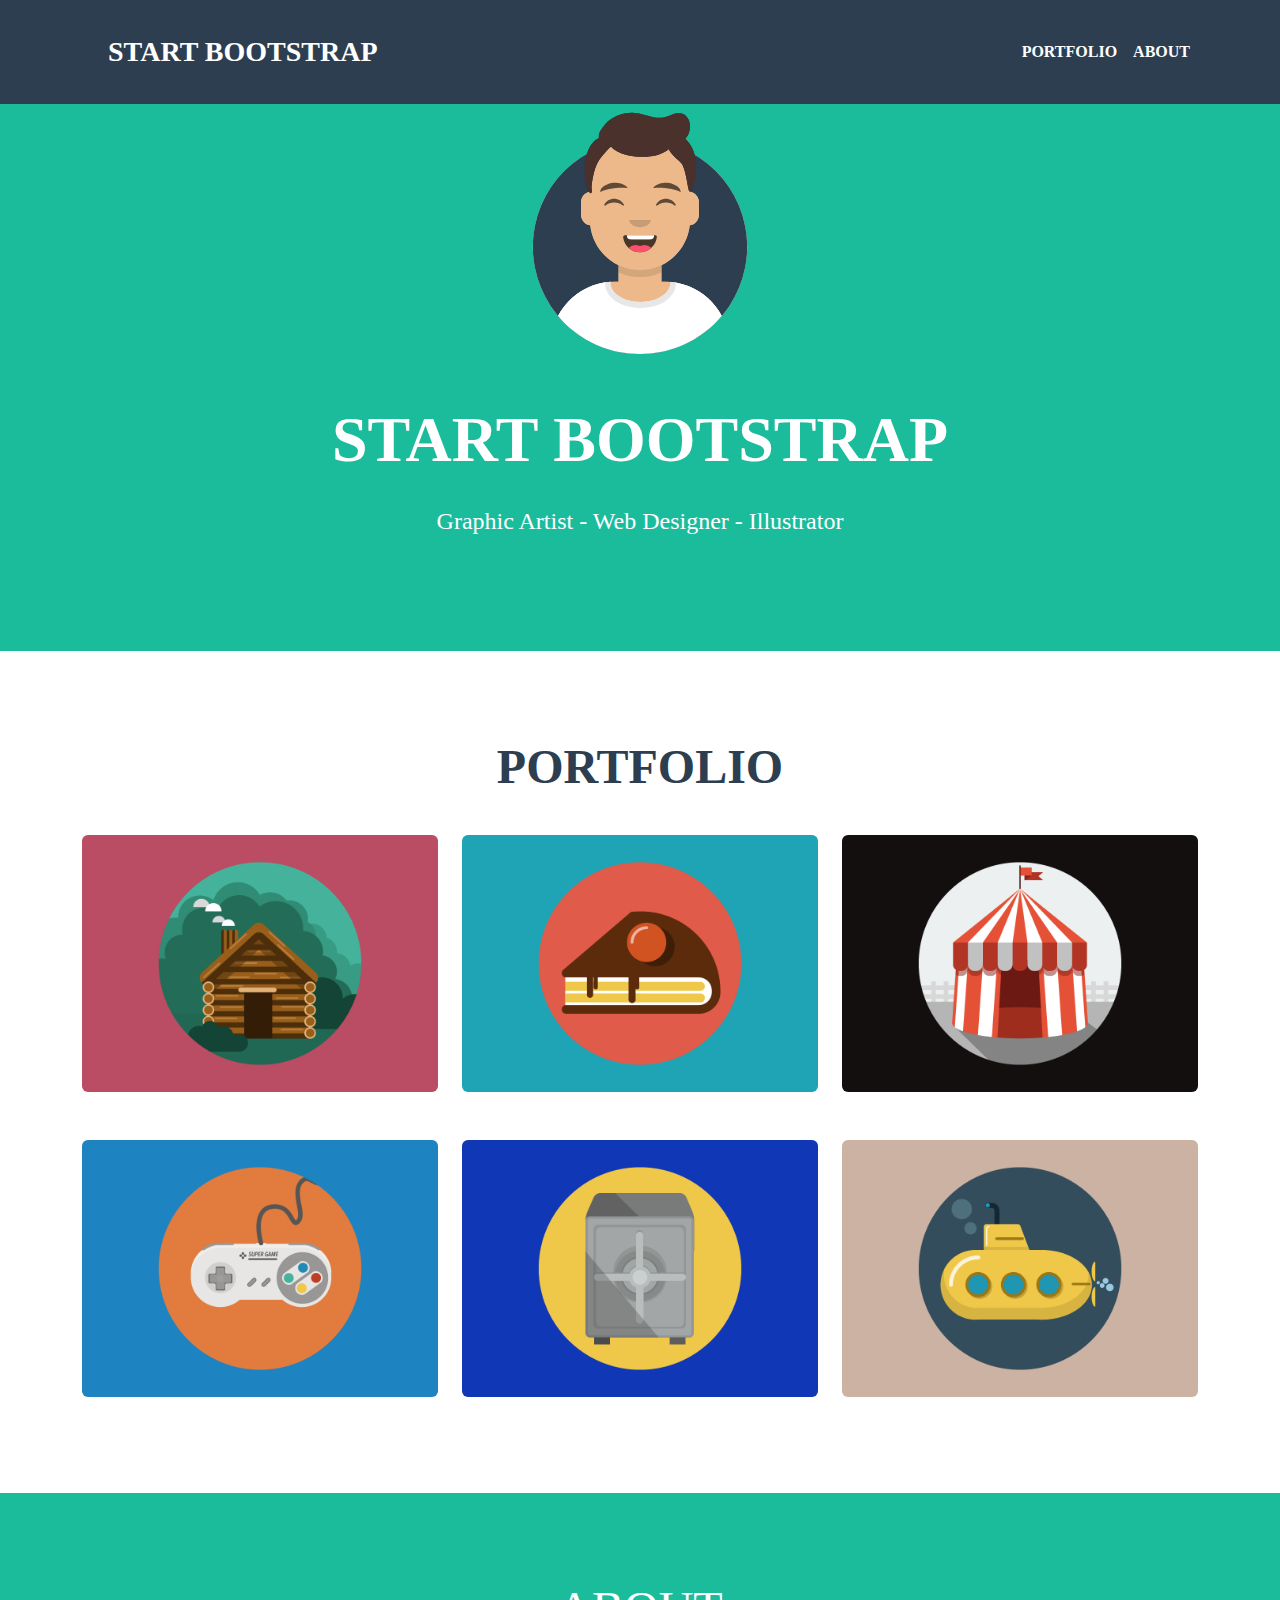
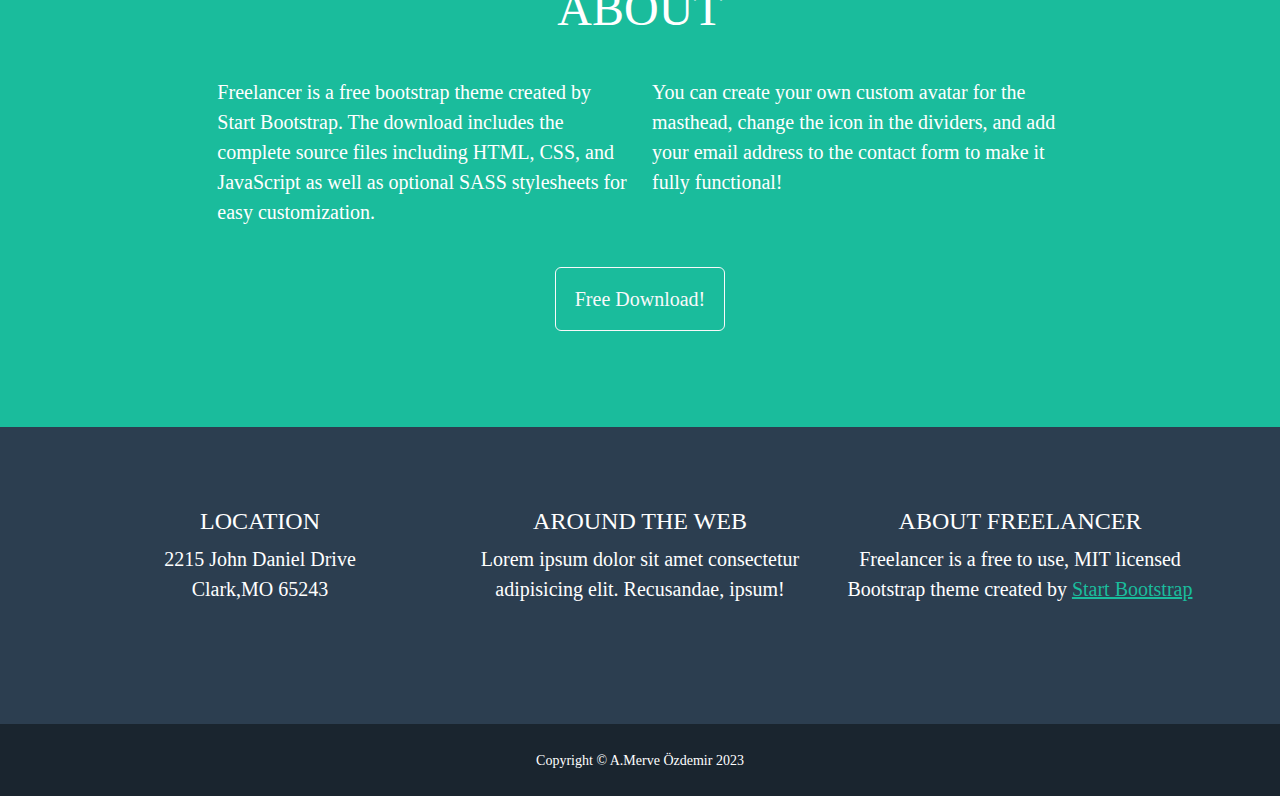
<file: Freelancer-Start Bootstrap Theme.html>
<!DOCTYPE html>
<!-- saved from url=(0057)file:///C:/Users/merve/Documents/GitHub/proje1/index.html -->
<html lang="tr"><head><meta http-equiv="Content-Type" content="text/html; charset=UTF-8">
  
  <meta name="viewport" content="width=device-width, initial-scale=1.0">
  <title>Freelancer-Start Bootstrap Theme</title>
  <link href="./Freelancer-Start Bootstrap Theme_files/bootstrap.min.css" rel="stylesheet" integrity="sha384-T3c6CoIi6uLrA9TneNEoa7RxnatzjcDSCmG1MXxSR1GAsXEV/Dwwykc2MPK8M2HN" crossorigin="anonymous">
  <link rel="stylesheet" href="./Freelancer-Start Bootstrap Theme_files/style.css">
</head>

<body id="page-top">
  <nav class="navbar navbar-expand-lg">
    <div class="container">
      <a class="navbar-brand" href="file:///C:/Users/merve/Documents/GitHub/proje1/index.html#page-top">START BOOTSTRAP</a>
      <button class="navbar-toggler" type="button" data-bs-toggle="collapse" data-bs-target="#navbarNav" aria-controls="navbarNav" aria-expanded="false" aria-label="Toggle navigation">
        <span class="navbar-toggler-icon"></span>
      </button>
      <div class="collapse navbar-collapse" id="navbarNav">
        <ul class="navbar-nav ms-auto">
          <li class="nav-item">
            <a class="nav-link mx-auto" href="file:///C:/Users/merve/Documents/GitHub/proje1/index.html#portfolio.">PORTFOLIO</a>
          </li>
          <li class="nav-item">
            <a class="nav-link mx-auto" href="file:///C:/Users/merve/Documents/GitHub/proje1/index.html#about.">ABOUT</a>
          </li>


        </ul>
      </div>
    </div>
  </nav>
  <section>
    <div class="container-header">
      <img class="mx-auto" src="./Freelancer-Start Bootstrap Theme_files/avataaars.svg" alt="avatar" id="avatar">
      <h1 class="mt-5 mb-0 mx-auto">START BOOTSTRAP</h1>
      <p class="mt-4 mx-auto">Graphic Artist - Web Designer - Illustrator</p>
    </div>
  </section>
  <section class="portfolio" id="portfolio.">
    <div class="container">
      <h2 class="mb-5">PORTFOLIO</h2>
      <div class="row">
        <div class="col-4 mb-5">
          <img src="./Freelancer-Start Bootstrap Theme_files/cabin.png" class="rounded float-start" alt="cabin">
        </div>
        <div class="col-4 mb-5">
          <img src="./Freelancer-Start Bootstrap Theme_files/cake.png" class="rounded mx-auto d-block" alt="cake">
        </div>
        <div class="col-4 mb-5">
          <img src="./Freelancer-Start Bootstrap Theme_files/circus.png" class="rounded float-end" alt="circus">
        </div>
      </div>
      <div class="row">
        <div class="col-4">
          <img src="./Freelancer-Start Bootstrap Theme_files/game.png" class="rounded float-start" alt="game">
        </div>
        <div class="col-4">
          <img src="./Freelancer-Start Bootstrap Theme_files/safe.png" class="rounded mx-auto d-block" alt="safe">
        </div>
        <div class="col-4">
          <img src="./Freelancer-Start Bootstrap Theme_files/submarine.png" class="rounded float-end" alt="submarine">
        </div>
      </div>
    </div>
  </section>
  <section class="about" id="about.">
    <div class="container-about">
      <h2 class="mb-5">ABOUT</h2>
      <div class="row mt-5">
        <div class="col-4 ms-auto">
          <p>Freelancer is a free bootstrap theme created by Start Bootstrap. The download includes the complete source files including HTML, CSS, and JavaScript as well as optional SASS stylesheets for easy customization.</p>
        </div>
        <div class="col-4 me-auto">
          <p>You can create your own custom avatar for the masthead, change the icon in the dividers, and add your email address to the contact form to make it fully functional!</p>

        </div>


      </div>
      <div class="mt-4" id="buttons">
        <button type="button" class="btn btn-outline-light">Free Download!</button>
      </div>
    </div>
  </section>
  <section class="location">
    <div class="container">
      <div class="row">
        <div class="col-4 mb-4">
          <h4>LOCATION</h4>
          <p>2215 John Daniel Drive<br>
            Clark,MO 65243</p>
        </div>
        <div class="col-4">
          <h4>AROUND THE WEB</h4>
          <p>Lorem ipsum dolor sit amet consectetur adipisicing elit. Recusandae, ipsum!</p>
        </div>
        <div class="col-4">
          <h4>ABOUT FREELANCER</h4>
          <p>Freelancer is a free to use, MIT licensed Bootstrap theme created by&nbsp;<a href="https://startbootstrap.com/">Start Bootstrap</a></p>
        </div>
      </div>
    </div>
  </section>
  <footer class="footer py-4">
    <div class="container">
      <small>Copyright © A.Merve Özdemir 2023</small>
    </div>

  </footer>




  <script src="./Freelancer-Start Bootstrap Theme_files/bootstrap.min.js.indir" integrity="sha384-BBtl+eGJRgqQAUMxJ7pMwbEyER4l1g+O15P+16Ep7Q9Q+zqX6gSbd85u4mG4QzX+" crossorigin="anonymous"></script>


</body></html>
</file>
<file: Freelancer-Start Bootstrap Theme_files/style.css>
body{
    --bs-body-font-family: var(--bs-font-lato);

}
.navbar{
    background-color: #2c3e50;
    height: 104px;
}
.navbar-brand{
    color: white;
    
    font-size: 28px;
    padding-bottom: 5px;
    padding-top: 5px;
    font-weight: 700;
    line-height: 42px;
    margin-left: 26px;
    
}
.nav-link{
    color: white;
    line-height: 24px;
    font-weight: 700;
    padding: 30px;
    text-align: left;
}

.container-header{
    background-color: #1abc9c;
    color: white;
    padding-bottom: 96px;
    text-align: center;
}

#avatar{
    width: 240px;
    height: 250px;
    line-height :24px;
}
.container-header h1{
    font-size: 64px ;
    font-weight: 700;
}
.container-header p{
    font-size: 24px;
    font-weight: 400;
}
.portfolio{
    padding: 6rem 0;
}
.portfolio h2{
    text-align: center;
    font-size: 3rem;
    line-height: 2.5rem;
    font-weight: 700;
    color: #2c3e50;

}
.portfolio img{
    height: auto;
    width: 100%;
    border-radius: 10px;

}
.container-about{
    background-color: #1abc9c;
    padding-top: 96px;
    padding-bottom: 96px;
    color: white;
    font-size: 20px;
}
.container-about h2{
    text-align: center;
    font-size: 3rem;
    line-height: 2.5rem;
    
    
}
#buttons{
    text-align: center;
}

#buttons button{
    padding: 1rem 1.17rem;
    font-size: 1.25rem;
}
.location{
    background-color: #2c3e50;
    color: white;
    font-size: 20px;
    padding: 5rem 0;
    text-align: center;

}
.location a{
    color:#1abc9c;
}
.footer{
    background-color:#1a252f ;
    color: white;
    text-align: center;
    font-weight: 400;
}
</file>
